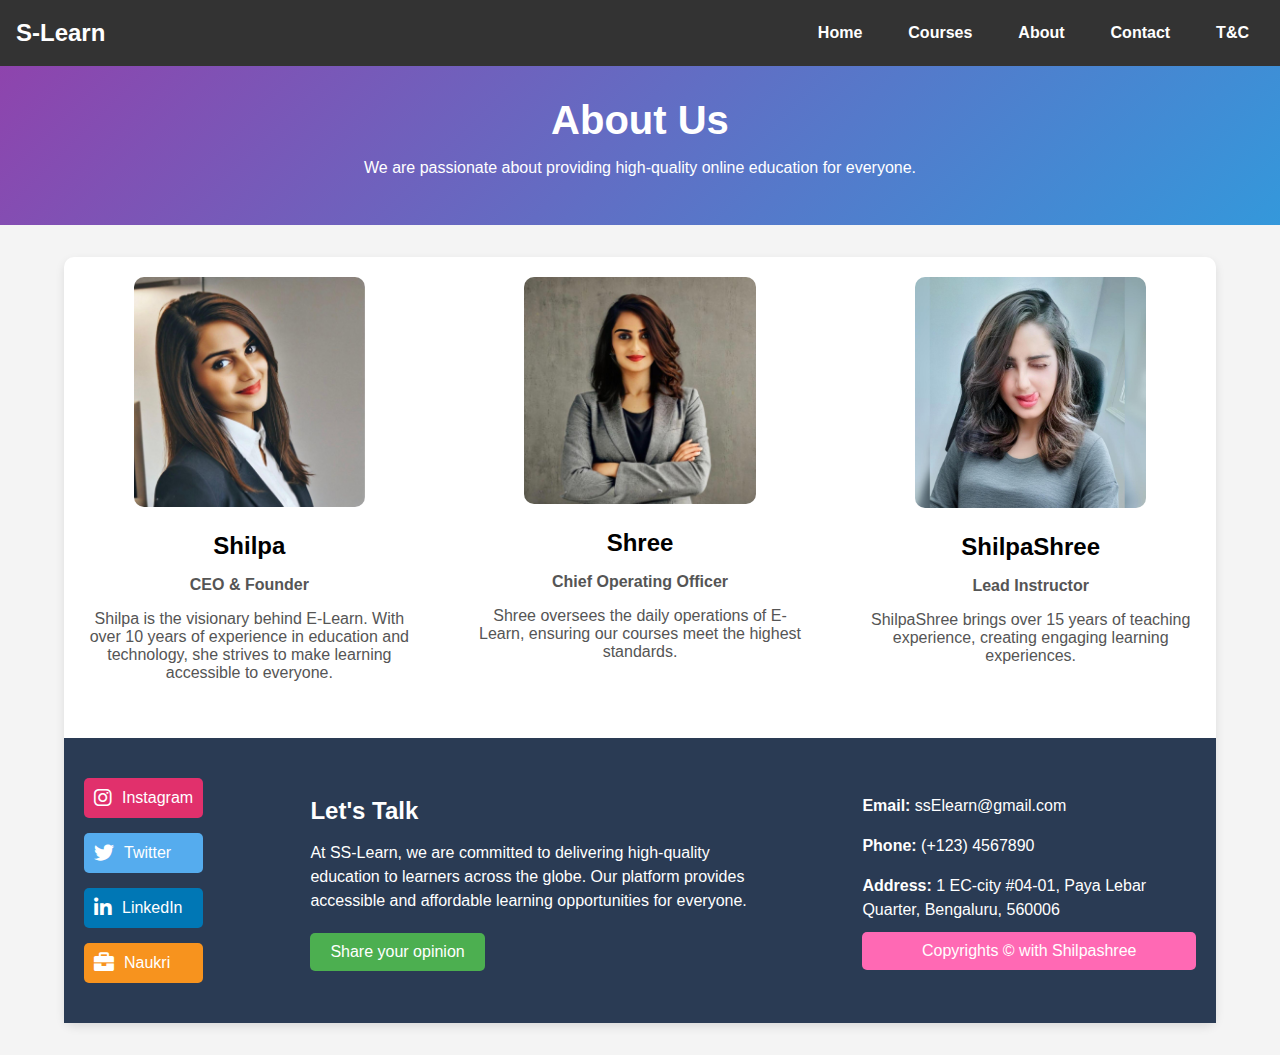
<file: about.html>
<!DOCTYPE html>
<html lang="en">
<head>
    <meta charset="UTF-8">
    <meta name="viewport" content="width=device-width, initial-scale=1.0">
    <link rel="stylesheet" href="https://cdnjs.cloudflare.com/ajax/libs/font-awesome/6.0.0-beta3/css/all.min.css">
    <link rel="stylesheet" type="text/css" href="css/about.css">
    <link rel="icon" type="text/css" href="images/s.webp">
    <title>About Us SS-Learn</title>
</head>
<body>
    <nav>
        <div class="logo">S-Learn</div>
        <ul>
            <li><a href="home.html">Home</a></li>
            <li><a href="courses.html">Courses</a></li>
            <li><a href="about.html">About</a></li>
            <li><a href="contact.html">Contact</a></li>
            <li><a href="terms_cond.html">T&C</a></li>

        </ul>
    </nav>

    <div class="banner">
        <h1>About Us</h1>
        <p>We are passionate about providing high-quality online education for everyone.</p>
    </div>

    <div class="container">
        <div class="left-section">
            <img src="images/b3.jpg" alt="Team Member 1">
            <div class="content">
                <h3>Shilpa</h3>
                <p><strong>CEO & Founder</strong></p>
                <p>Shilpa is the visionary behind E-Learn. With over 10 years of experience in education and technology, she strives to make learning accessible to everyone.</p>
            </div>
        </div>
        <div class="left-section">
            <img src="images/b2.jpg" alt="Team Member 2">
            <div class="content">
                <h3>Shree</h3>
                <p><strong>Chief Operating Officer</strong></p>
                <p>Shree oversees the daily operations of E-Learn, ensuring our courses meet the highest standards.</p>
            </div>
        </div>
        <div class="left-section">
            <img src="images/b1.jpg" alt="Team Member 3">
            <div class="content">
                <h3>ShilpaShree</h3>
                <p><strong>Lead Instructor</strong></p>
                <p>ShilpaShree brings over 15 years of teaching experience, creating engaging learning experiences.</p>
            </div>
        </div>
   <footer>
        <div class="footer-container">
            <div class="social-icons">
                <!-- Instagram -->
                <a href="https://www.instagram.com" class="social-icon instagram" target="_blank">
                    <i class="fab fa-instagram"></i>
                    <span class="social-name">Instagram</span>
                </a>
                <!-- Twitter -->
                <a href="https://www.twitter.com" class="social-icon twitter" target="_blank">
                    <i class="fab fa-twitter"></i>
                    <span class="social-name">Twitter</span>
                </a>
                <!-- LinkedIn -->
                <a href="https://www.linkedin.com" class="social-icon linkedin" target="_blank">
                    <i class="fab fa-linkedin-in"></i>
                    <span class="social-name">LinkedIn</span>
                </a>
                <!-- Naukri -->
                <a href="https://www.naukri.com" class="social-icon naukri" target="_blank">
                    <i class="fas fa-briefcase"></i>
                    <span class="social-name">Naukri</span>
                </a>
            </div>

            <div class="footer-content">
                <h2>Let's Talk</h2>
                <p>At SS-Learn, we are committed to delivering high-quality education to learners across the globe. Our platform provides accessible and affordable learning opportunities for everyone.</p>
                <button class="footer-btn">Share your opinion</button>
            </div>

            <div class="contact-infom">
                <p><strong>Email:</strong> ssElearn@gmail.com</p>
                <p><strong>Phone:</strong> (+123) 4567890</p>
                <p><strong>Address:</strong> 1 EC-city #04-01, Paya Lebar Quarter, Bengaluru, 560006</p>
                <div class = "footer-btn" style="background-color:hotpink;">Copyrights &copy; with Shilpashree</div>
            </div>
        </div>
    </footer>
</body>
</html>
</file>
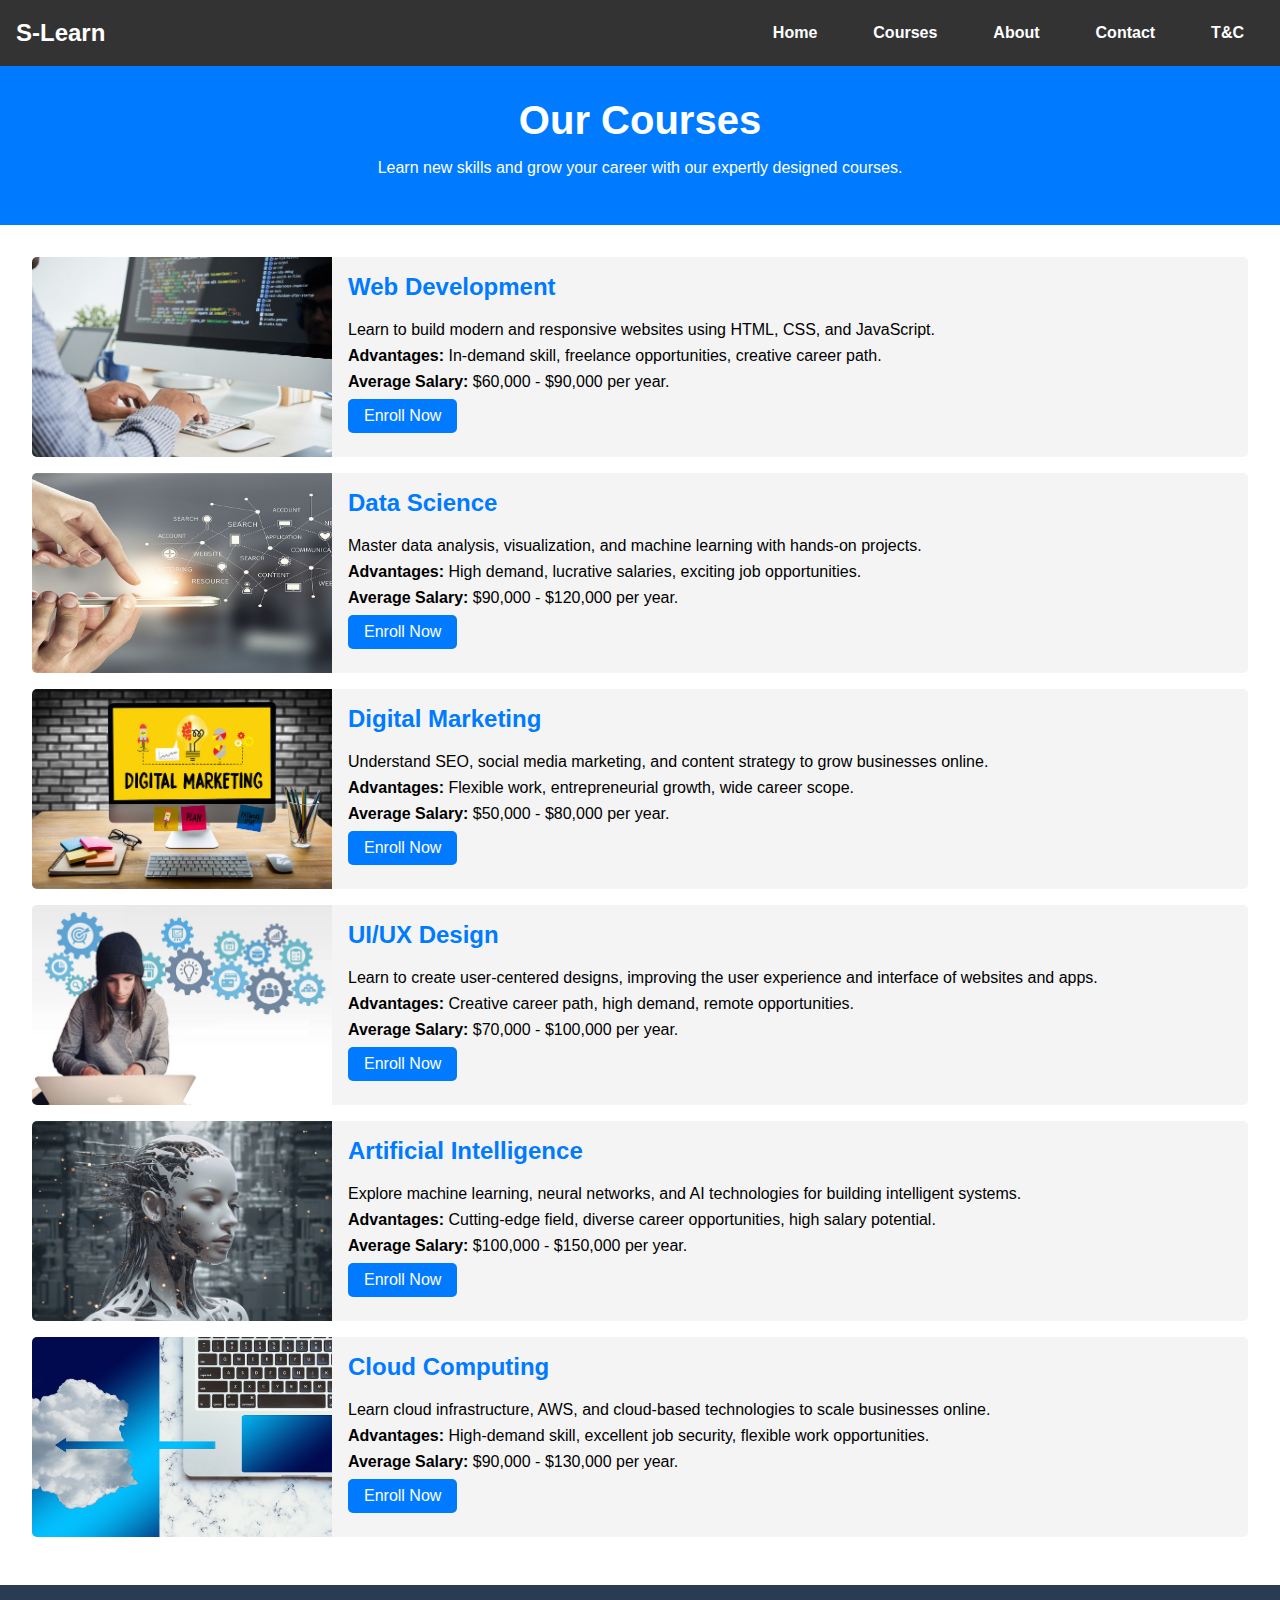
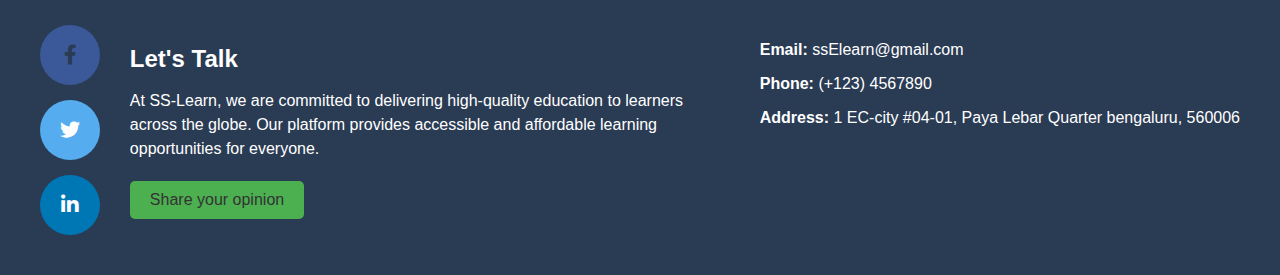
<file: courses.html>
<!DOCTYPE html>
<html lang="en">
<head>
    <meta charset="UTF-8">
    <meta name="viewport" content="width=device-width, initial-scale=1.0">
    <link rel="stylesheet" href="https://cdnjs.cloudflare.com/ajax/libs/font-awesome/6.0.0-beta3/css/all.min.css">
    <title>Courses - E-Learning Platform</title>
    <link rel="stylesheet" type="text/css" href="css/courses.css">
    <link rel="icon" type="text/css" href="images/s.webp">
</head>
<body>
    <nav>
        <div class="logo">S-Learn</div>
        <ul>
            <li><a href="home.html">Home</a></li>
            <li><a href="courses.html">Courses</a></li>
            <li><a href="about.html">About</a></li>
            <li><a href="contact.html">Contact</a></li>
            <li><a href="terms_cond.html">T&C</a></li>
        </ul>
    </nav>

    <div class="banner">
        <h1>Our Courses</h1>
        <p>Learn new skills and grow your career with our expertly designed courses.</p>
    </div>

    <div class="course-section">
        <div class="course">
            <img src="images/web_dev.jpg" alt="Course 1">
            <div class="course-content">
                <h2>Web Development</h2>
                <p>Learn to build modern and responsive websites using HTML, CSS, and JavaScript.</p>
                <p><strong>Advantages:</strong> In-demand skill, freelance opportunities, creative career path.</p>
                <p><strong>Average Salary:</strong> $60,000 - $90,000 per year.</p>
                <a href="https://www.phonepe.com/paylink" class="enroll-button">Enroll Now</a>
            </div>
        </div>

        <div class="course">
            <img src="images/ds.jpg" alt="Course 2">
            <div class="course-content">
                <h2>Data Science</h2>
                <p>Master data analysis, visualization, and machine learning with hands-on projects.</p>
                <p><strong>Advantages:</strong> High demand, lucrative salaries, exciting job opportunities.</p>
                <p><strong>Average Salary:</strong> $90,000 - $120,000 per year.</p>
                <a href="https://www.phonepe.com/paylink" class="enroll-button">Enroll Now</a>
            </div>
        </div>

        <div class="course">
            <img src="images/digimark.jpg" alt="Course 3">
            <div class="course-content">
                <h2>Digital Marketing</h2>
                <p>Understand SEO, social media marketing, and content strategy to grow businesses online.</p>
                <p><strong>Advantages:</strong> Flexible work, entrepreneurial growth, wide career scope.</p>
                <p><strong>Average Salary:</strong> $50,000 - $80,000 per year.</p>
                <a href="https://www.phonepe.com/paylink" class="enroll-button">Enroll Now</a>
            </div>
        </div>

        <!-- Additional Courses -->
        <div class="course">
            <img src="images/uiux.jpg" alt="Course 4">
            <div class="course-content">
                <h2>UI/UX Design</h2>
                <p>Learn to create user-centered designs, improving the user experience and interface of websites and apps.</p>
                <p><strong>Advantages:</strong> Creative career path, high demand, remote opportunities.</p>
                <p><strong>Average Salary:</strong> $70,000 - $100,000 per year.</p>
                <a href="https://www.phonepe.com/paylink" class="enroll-button">Enroll Now</a>
            </div>
        </div>

        <div class="course">
            <img src="images/ai.webp" alt="Course 5">
            <div class="course-content">
                <h2>Artificial Intelligence</h2>
                <p>Explore machine learning, neural networks, and AI technologies for building intelligent systems.</p>
                <p><strong>Advantages:</strong> Cutting-edge field, diverse career opportunities, high salary potential.</p>
                <p><strong>Average Salary:</strong> $100,000 - $150,000 per year.</p>
                <a href="https://www.phonepe.com/paylink" class="enroll-button">Enroll Now</a>
            </div>
        </div>

        <div class="course">
            <img src="images/cloud.jpg" alt="Course 6">
            <div class="course-content">
                <h2>Cloud Computing</h2>
                <p>Learn cloud infrastructure, AWS, and cloud-based technologies to scale businesses online.</p>
                <p><strong>Advantages:</strong> High-demand skill, excellent job security, flexible work opportunities.</p>
                <p><strong>Average Salary:</strong> $90,000 - $130,000 per year.</p>
                <a href="https://www.phonepe.com/paylink" class="enroll-button">Enroll Now</a>
            </div>
        </div>
    </div>

        <footer>
        <div class="footer-container">
            <div class="social-icons">
              <a href="#" class="social-icon fb">
                <i class="fab fa-facebook-f"></i>
              </a>

              <a href="#" class="social-icon twitter">
                <i class="fab fa-twitter"></i>
              </a>

              <a href="#" class="social-icon linkedin">
                <i class="fab fa-linkedin-in"></i>
              </a>
            </div>

            <div class="footer-content">
                <h2>Let's Talk</h2>
                <p>At SS-Learn, we are committed to delivering high-quality education to learners across the globe. Our platform provides accessible and affordable learning opportunities for everyone.</p>
                <button class="footer-btn">Share your opinion</button>
            </div>
            <div class="contact-info">
                <p><strong>Email:</strong> ssElearn@gmail.com</p>
                <p><strong>Phone:</strong> (+123) 4567890</p>
                <p><strong>Address:</strong> 1 EC-city  #04-01, Paya Lebar Quarter bengaluru, 560006</p>
            </div>
        </div>
    </footer>
</body>
</html>
</file>
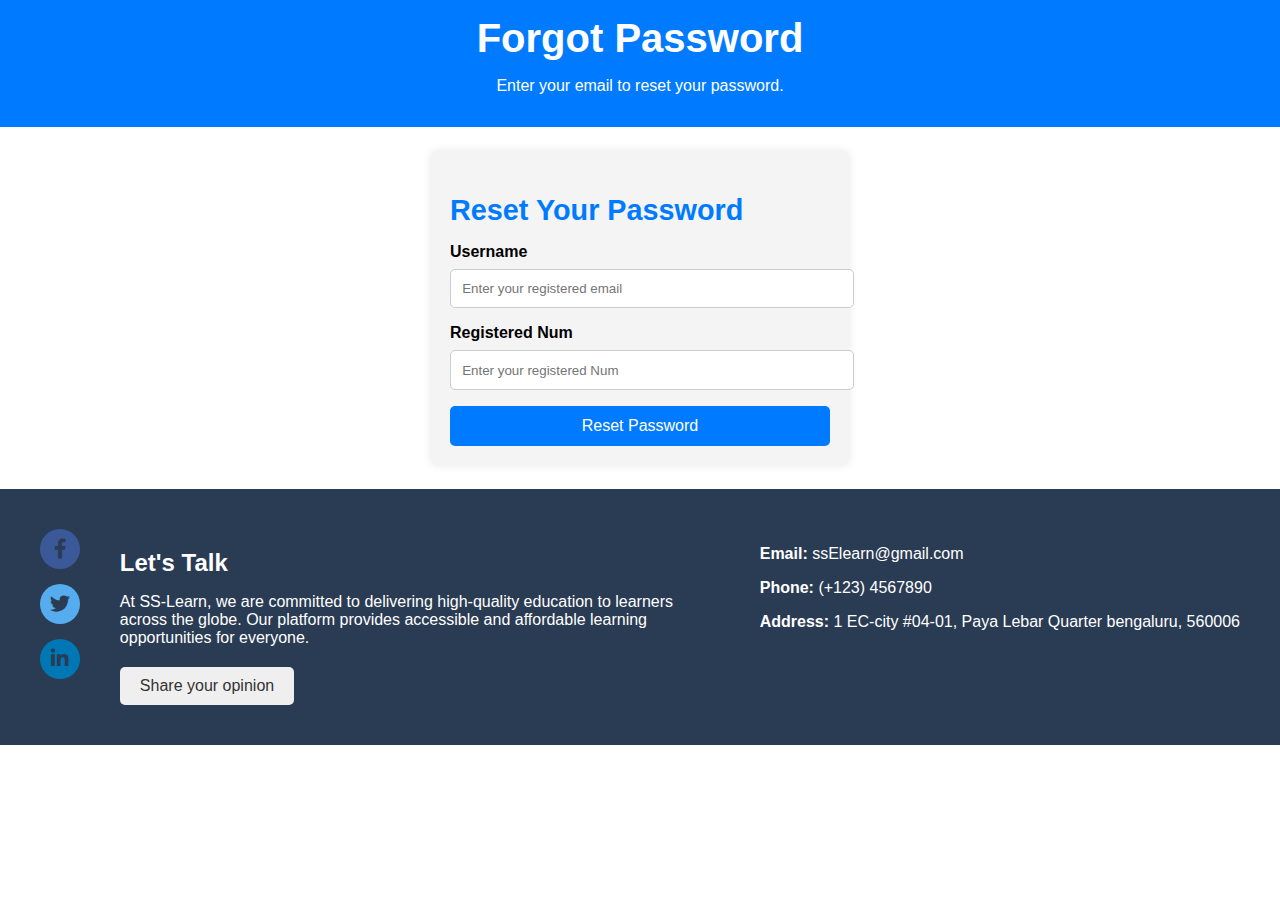
<file: forgot.html>
<!DOCTYPE html>
<html lang="en">
<head>
    <meta charset="UTF-8">
    <meta name="viewport" content="width=device-width, initial-scale=1.0">
    <title>Forgot Password SS-Learn</title>
    <link rel="stylesheet" href="https://cdnjs.cloudflare.com/ajax/libs/font-awesome/6.0.0-beta3/css/all.min.css">
    <link rel="icon" type="text/css" href="images/s.webp">
    <style>
        body {
            font-family: Arial, sans-serif;
            margin: 0;
            padding: 0;
        }

        .banner {
            background-color: #007bff;
            color: white;
            text-align: center;
            padding: 1rem 1rem;
        }

        .banner h1 {
            margin: 0;
            font-size: 2.5rem;
        }

        .forgot-password-section {
            display: flex;
            justify-content: center;
            align-items: center;
            padding: 1.5rem;
            height: auto;
        }

        .forgot-password-form {
            background-color: #f4f4f4;
            padding: 1.2rem;
            border-radius: 5px;
            width: 100%;
            max-width: 380px;
            box-shadow: 0 0 10px rgba(0, 0, 0, 0.1);
        }

        .forgot-password-form h2 {
            color: #007bff;
            margin-bottom: 1rem;
            font-size: 1.8rem;
        }

        .forgot-password-form label {
            display: block;
            margin-bottom: 0.5rem;
            font-weight: bold;
        }

        .forgot-password-form input {
            width: 100%;
            padding: 0.7rem;
            margin-bottom: 1rem;
            border: 1px solid #ccc;
            border-radius: 5px;
        }

        .forgot-password-form button {
            width: 100%;
            background-color: #007bff;
            color: white;
            padding: 0.7rem;
            border: none;
            border-radius: 5px;
            cursor: pointer;
            font-size: 1rem;
        }

        .forgot-password-form button:hover {
            background-color: #0056b3;
        }

        /* Footer Styling */
        footer {
            background-color: #2a3b54;
            color: #fff;
            padding: 40px 0;
        }

        .footer-container {
            max-width: 1200px;
            margin: 0 auto;
            display: flex;
            justify-content: space-between;
            align-items: flex-start;
        }

        .social-icons {
            display: flex;
            flex-direction: column;
            gap: 15px;
        }

        .social-icon {
            display: block;
            width: 40px;
            height: 40px;
            background-color: #fff;
            color: #2a3b54;
            text-align: center;
            line-height: 40px;
            font-size: 20px;
            border-radius: 50%;
            text-decoration: none;
        }

        .social-icon.fb {
            background-color: #3b5998;
        }

        .social-icon.twitter {
            background-color: #55acee;
        }

        .social-icon.linkedin {
            background-color: #0077b5;
        }

        .footer-content {
            max-width: 50%;
        }

        .footer-content h2 {
            font-size: 24px;
            margin-bottom: 10px;
        }

        .footer-content p {
            font-size: 16px;
            margin-bottom: 20px;
        }

        .footer-btn {
            ackground-color: #4CAF50;
            color: #333;
            padding: 10px 20px;
            border: none;
            cursor: pointer;
            font-size: 16px;
            border-radius: 5px;
        }

        .footer-btn:hover {
            background-color: #453049;
        }

        .contact-info p {
            font-size: 16px;
            margin-bottom: 10px;
        }
        /* Media Queries for Mobile Devices */
        @media (max-width: 768px) {
            .banner h1 {
                font-size: 2rem;
            }

            .forgot-password-form h2 {
                font-size: 1.6rem;
            }

            .footer-container {
                flex-direction: column; /* Stack footer sections vertically */
                align-items: center;
            }

            .footer-content {
                max-width: 100%;
                text-align: center;
            }

            .contact-info {
                text-align: center;
            }

            .social-icons {
                align-items: center;
            }

            .social-icon {
                width: 35px;
                height: 35px;
                font-size: 18px;
            }
        }

        /* Smaller Screens */
        @media (max-width: 480px) {
            .banner h1 {
                font-size: 1.8rem;
            }

            .forgot-password-form input {
                padding: 0.6rem;
            }

            .forgot-password-form button {
                padding: 0.6rem;
            }

            .footer-container {
                padding: 20px;
            }

            .footer-content h2 {
                font-size: 20px;
            }

            .footer-content p {
                font-size: 14px;
            }

            .social-icon {
                width: 30px;
                height: 30px;
                font-size: 16px;
            }
        }


    </style>
</head>
<body>

    <div class="banner">
        <h1>Forgot Password</h1>
        <p>Enter your email to reset your password.</p>
    </div>

    <div class="forgot-password-section">
        <div class="forgot-password-form">
            <h2>Reset Your Password</h2>
            <form action="#" method="post">
                <label for="email">Username</label>
                <input type="text" id="username" name="username" placeholder="Enter your registered email" required>
                <label for="num">Registered Num</label>
                <input type="text" id="num" name="num" placeholder="Enter your registered Num" required>

                <button type="submit">Reset Password</button>
            </form>
        </div>
    </div>
    <footer>
        <div class="footer-container">
            <div class="social-icons">
              <a href="#" class="social-icon fb">
                <i class="fab fa-facebook-f"></i>
              </a>

              <a href="#" class="social-icon twitter">
                <i class="fab fa-twitter"></i>
              </a>

              <a href="#" class="social-icon linkedin">
                <i class="fab fa-linkedin-in"></i>
              </a>
            </div>

            <div class="footer-content">
                <h2>Let's Talk</h2>
                <p>At SS-Learn, we are committed to delivering high-quality education to learners across the globe. Our platform provides accessible and affordable learning opportunities for everyone.</p>
                <button class="footer-btn">Share your opinion</button>
            </div>
            <div class="contact-info">
                <p><strong>Email:</strong> ssElearn@gmail.com</p>
                <p><strong>Phone:</strong> (+123) 4567890</p>
                <p><strong>Address:</strong> 1 EC-city  #04-01, Paya Lebar Quarter bengaluru, 560006</p>
            </div>
        </div>
    </footer>
</body>
</html>
</file>
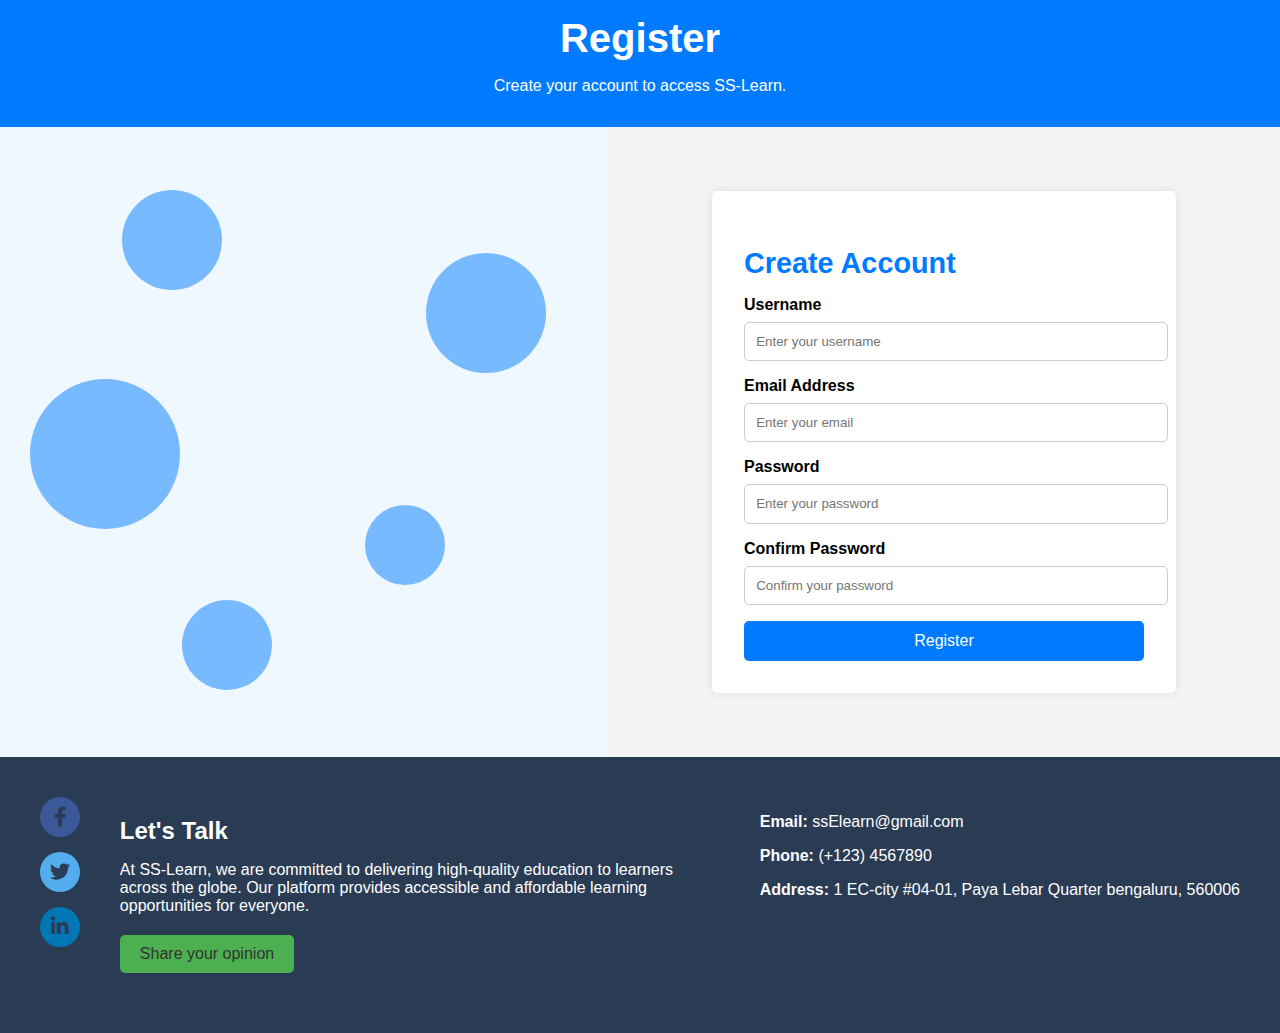
<file: register.html>
<!DOCTYPE html>
<html lang="en">
<head>
    <meta charset="UTF-8">
    <meta name="viewport" content="width=device-width, initial-scale=1.0">
    <title>Register SS-Learn</title>
    <link rel="stylesheet" href="https://cdnjs.cloudflare.com/ajax/libs/font-awesome/6.0.0-beta3/css/all.min.css">
    <link rel="stylesheet" type="text/css" href="css/reg.css">
    <link rel="icon" type="text/css" href="images/s.webp">
</head>
<body>

    <div class="banner">
        <h1>Register</h1>
        <p>Create your account to access SS-Learn.</p>
    </div>

    <div class="register-section">
        <div class="animation-section">
            <div class="circle"></div>
            <div class="circle"></div>
            <div class="circle"></div>
            <div class="circle"></div>
            <div class="circle"></div>
        </div>

        <div id="error-message" style="color: red; font-weight: bold; text-align: center; font-size: 20px; display: none;"></div>

        <div class="register-form">
            <form id="register-form">
                <h2>Create Account</h2>
                <label for="username">Username</label>
                <input type="text" id="username" name="username" placeholder="Enter your username" required>

                <label for="email">Email Address</label>
                <input type="email" id="email" name="email" placeholder="Enter your email" required>

                <label for="password">Password</label>
                <input type="password" id="password" name="password" placeholder="Enter your password" required>

                <label for="confirm-password">Confirm Password</label>
                <input type="password" id="confirm-password" name="confirm-password" placeholder="Confirm your password" required>

                <button type="submit">Register</button>
            </form>
        </div>
    </div>

    <footer>
        <div class="footer-container">
            <div class="social-icons">
                <a href="#" class="social-icon fb">
                    <i class="fab fa-facebook-f"></i>
                </a>
                <a href="#" class="social-icon twitter">
                    <i class="fab fa-twitter"></i>
                </a>
                <a href="#" class="social-icon linkedin">
                    <i class="fab fa-linkedin-in"></i>
                </a>
            </div>

            <div class="footer-content">
                <h2>Let's Talk</h2>
                <p>At SS-Learn, we are committed to delivering high-quality education to learners across the globe. Our platform provides accessible and affordable learning opportunities for everyone.</p>
                <button class="footer-btn">Share your opinion</button>
            </div>
            <div class="contact-info">
                <p><strong>Email:</strong> ssElearn@gmail.com</p>
                <p><strong>Phone:</strong> (+123) 4567890</p>
                <p><strong>Address:</strong> 1 EC-city  #04-01, Paya Lebar Quarter bengaluru, 560006</p>
            </div>
        </div>
    </footer>

    <script type="text/javascript">
        document.getElementById("register-form").addEventListener("submit", function(event) {
            const username = document.getElementById("username").value;
            const password = document.getElementById("password").value;
            const confirmPassword = document.getElementById("confirm-password").value;
            const errorDiv = document.getElementById("error-message");

            const passwordRegex = /^(?=.*\d)(?=.*[!@#$%^&*(),.?":{}|<>]).{5,}$/;

            // Validate password
            if (!passwordRegex.test(password)) {
                errorDiv.textContent = `${username}, Password is invalid. It must contain at least one number, one special character, and be at least 5 characters long.`;
                errorDiv.style.display = "block";
                event.preventDefault();
                return;
            }

            if (password !== confirmPassword) {
                errorDiv.textContent = "Passwords do not match. Please try again.";
                errorDiv.style.display = "block";
                event.preventDefault();
                return;
            }
            errorDiv.style.display = "none";
        });

        document.addEventListener("DOMContentLoaded", function() {
            const errorDiv = document.getElementById("error-message");
            const inputs = document.querySelectorAll("input");

            inputs.forEach(input => {
                input.addEventListener("input", function() {
                    if (errorDiv) {
                        errorDiv.style.display = "none"; // Hide the error message when typing begins
                    }
                });
            });
        });
        // Email masking function
        function maskEmail(email) {
            const [localPart, domainPart] = email.split('@');
            if (!domainPart) return email;

            const maskedLocalPart = localPart.length > 2 ? localPart[0] + '*'.repeat(localPart.length - 2) + localPart.slice(-1) : localPart;
            const [domain, topLevelDomain] = domainPart.split('.');
            const maskedDomain = domain.length > 2 ? domain[0] + '*'.repeat(domain.length - 2) + domain.slice(-1) : domain;

            return `${maskedLocalPart}@${maskedDomain}.${topLevelDomain}`;
        }

        document.getElementById("email").addEventListener("input", function(event) {
            const email = event.target.value;
            const maskedEmail = maskEmail(email);
            event.target.value = maskedEmail;
        });
    </script>
</body>
</html>
</file>
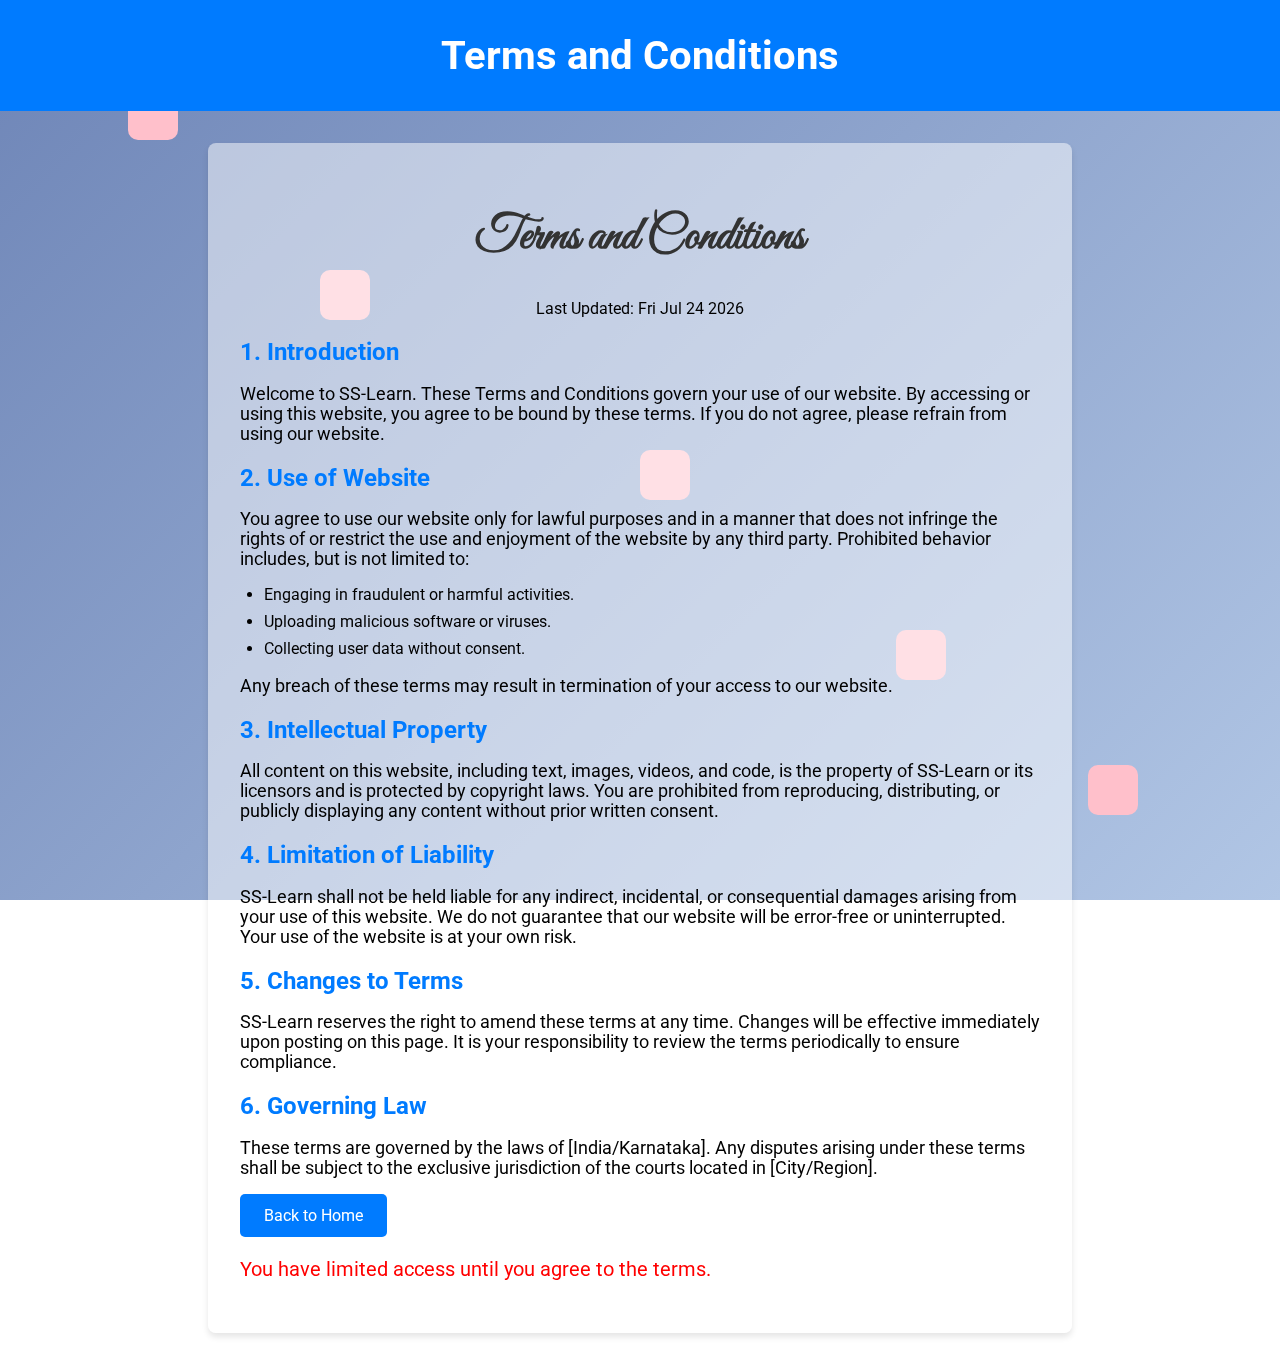
<file: terms_cond.html>
<!DOCTYPE html>
<html lang="en">
<head>
    <meta charset="UTF-8">
    <meta name="viewport" content="width=device-width, initial-scale=1.0">
    <link rel="icon" type="text/css" href="images/s.webp">
    <title>Terms and Conditions</title>
    <link rel="stylesheet" href="https://fonts.googleapis.com/css2?family=Great+Vibes&family=Roboto:wght@400;700&display=swap">
    <style>
        /* General Styling */
        body {
            font-family: 'Roboto', Arial, sans-serif;
            margin: 0;
            padding: 0;
        }

        nav {
            display: flex;
            justify-content: space-between;
            align-items: center;
            background-color: #333;
            color: white;
            padding: 0.5rem 1rem;
        }

        nav .logo {
            font-size: 1.5rem;
            font-weight: bold;
        }

        nav ul {
            list-style: none;
            display: flex;
            gap: 1rem;
        }

        nav ul li a {
            text-decoration: none;
            color: white;
            font-weight: bold;
            transition: color 0.3s;
            padding: 8px 12px;
        }

        nav ul li a:hover {
            color: #ff9800;
        }

        .banner {
            background-color: #007bff;
            color: white;
            text-align: center;
            padding: 2rem 1rem;
        }

        .banner h1 {
            margin: 0;
            font-size: 2.5rem;
        }

        .terms-container {
            max-width: 800px;
            margin: 2rem auto;
            background: rgba(255, 255, 255, 0.5);
            box-shadow: 0 4px 6px rgba(0, 0, 0, 0.1);
            border-radius: 8px;
            padding: 2rem;
        }

        .terms-header {
            text-align: center;
        }

        .terms-header h1 {
            font-family: 'Great Vibes', cursive;
            font-size: 3rem;
            color: #333;
        }

        .terms-section h2 {
            font-size: 1.5rem;
            color: #007bff;
            margin-bottom: 1rem;
        }

        .terms-section p {
            font-size: 1.1rem;
            margin-bottom: 1rem;
        }

        .terms-section ul {
            list-style: disc;
            padding-left: 1.5rem;
        }

        .terms-section ul li {
            font-size: 1rem;
            margin-bottom: 0.5rem;
        }

        .btn {
            display: inline-block;
            background-color: #007bff;
            color: white;
            padding: 0.75rem 1.5rem;
            border: none;
            border-radius: 5px;
            cursor: pointer;
            text-align: center;
            text-decoration: none;
        }

        .btn:hover {
            background-color: #0056b3;
        }

        .background-animation {
            position: fixed;
            top: 0;
            left: 0;
            width: 100%;
            height: 100%;
            z-index: -1;
            overflow: hidden;
            background: linear-gradient(135deg, #6e85b7, #b1c6e5);
        }

        .cube {
            position: absolute;
            width: 50px;
            height: 50px;
            background: rgba(255, 255, 255, 0.2);
            border-radius: 10px;
            background-color: pink;
            animation: float 2s infinite ease-in-out;
        }

        .cube:nth-child() {
            background-color: pink;
        }

        @keyframes float {
            0% {
                transform: translateY(0) rotate(0deg);
            }
            50% {
                transform: translateY(-150px) rotate(180deg);
            }
            100% {
                transform: translateY(0) rotate(360deg);
            }
        }

        .cube:nth-child(1) {
            top: 10%;
            left: 10%;
            animation-duration: 5s;
        }

        .cube:nth-child(2) {
            top: 30%;
            left: 25%;
            animation-duration: 7s;
        }

        .cube:nth-child(3) {
            top: 50%;
            left: 50%;
            animation-duration: 6s;
        }

        .cube:nth-child(4) {
            top: 70%;
            left: 70%;
            animation-duration: 8s;
        }

        .cube:nth-child(5) {
            top: 85%;
            left: 85%;
            animation-duration: 9s;
        }

        .emoji {
            display: none; /* Start with emoji hidden */
            font-size: 40px; /* Adjust the font-size to increase the emoji size */
            color: darkred;
        }


        @keyframes popUp {
            0% {
                opacity: 0;
                transform: scale(0);
            }
            100% {
                opacity: 1;
                transform: scale(1);
            }
        }
    </style>
</head>
<body>
    <div class="background-animation">
        <div class="cube"></div>
        <div class="cube"></div>
        <div class="cube"></div>
        <div class="cube"></div>
        <div class="cube"></div>
    </div>

    <!-- <nav>
        <div class="logo">E-learn</div>
    </nav>
 -->
    <div class="banner">
        <h1>Terms and Conditions</h1>
    </div>

    <div class="terms-container">
        <div class="terms-header">
            <h1>Terms and Conditions</h1>
            <p>Last Updated: <span id="date">DATE</span></p>
        </div>

        <div class="terms-section">
            <h2>1. Introduction</h2>
            <p onclick="showEmoji(this)">
                Welcome to SS-Learn. These Terms and Conditions govern your use of our website. By accessing or using this website, you agree to be bound by these terms. If you do not agree, please refrain from using our website. <span class="emoji">👋</span>
            </p>
        </div>

        <div class="terms-section">
            <h2>2. Use of Website</h2>
            <p onclick="showEmoji(this)">
                You agree to use our website only for lawful purposes and in a manner that does not infringe the rights of or restrict the use and enjoyment of the website by any third party. Prohibited behavior includes, but is not limited to:
            </p>
            <ul>
                <li>Engaging in fraudulent or harmful activities.</li>
                <li>Uploading malicious software or viruses.</li>
                <li>Collecting user data without consent.</li>
            </ul>
            <p>
                Any breach of these terms may result in termination of your access to our website. <span class="emoji">🔒</span>
            </p>
        </div>

        <div class="terms-section">
            <h2>3. Intellectual Property</h2>
            <p onclick="showEmoji(this)">
                All content on this website, including text, images, videos, and code, is the property of SS-Learn or its licensors and is protected by copyright laws. You are prohibited from reproducing, distributing, or publicly displaying any content without prior written consent. <span class="emoji">📄</span>
            </p>
        </div>

        <div class="terms-section">
            <h2>4. Limitation of Liability</h2>
            <p onclick="showEmoji(this)">
                SS-Learn shall not be held liable for any indirect, incidental, or consequential damages arising from your use of this website. We do not guarantee that our website will be error-free or uninterrupted. Your use of the website is at your own risk. <span class="emoji">⚠️</span>
            </p>
        </div>

        <div class="terms-section">
            <h2>5. Changes to Terms</h2>
            <p onclick="showEmoji(this)">
                SS-Learn reserves the right to amend these terms at any time. Changes will be effective immediately upon posting on this page. It is your responsibility to review the terms periodically to ensure compliance. <span class="emoji">✍️</span>
            </p>
        </div>

        <div class="terms-section">
            <h2>6. Governing Law</h2>
            <p onclick="showEmoji(this)">
                These terms are governed by the laws of [India/Karnataka]. Any disputes arising under these terms shall be subject to the exclusive jurisdiction of the courts located in [City/Region]. <span class="emoji">⚖️</span>
            </p>
        </div>

        <a href="home.html" class="btn">Back to Home</a>
        <p id="limitedAccess" style="display: none; color: red; font-size:20px;">You have limited access until you agree to the terms.</p>
    </div>
    <script>
        const terms = confirm('Do you agree with our terms and conditions?')
        function showEmoji(element) {
            const emoji = element.querySelector('.emoji');
            if (emoji) {
                emoji.style.display = "inline"; // Show the emoji
                emoji.style.animation = "none"; // Reset animation
                void emoji.offsetWidth; // Trigger reflow
                emoji.style.animation = "popUp 0.3s ease-in-out forwards"; // Apply animation
            }
        };

        const today = new Date();
        document.getElementById("date").textContent = today.toDateString();
        
        if (terms) {
            //document.getElementById('continueBtn').style.display = 'inline-block';
            document.getElementById('limitedAccess').style.display = 'none';
        } else {
            // Show limited access message
            document.getElementById('limitedAccess').style.display = 'block';
            // document.getElementById('continueBtn').style.display = 'none';
        }

    </script>
</body>
</html>
</file>
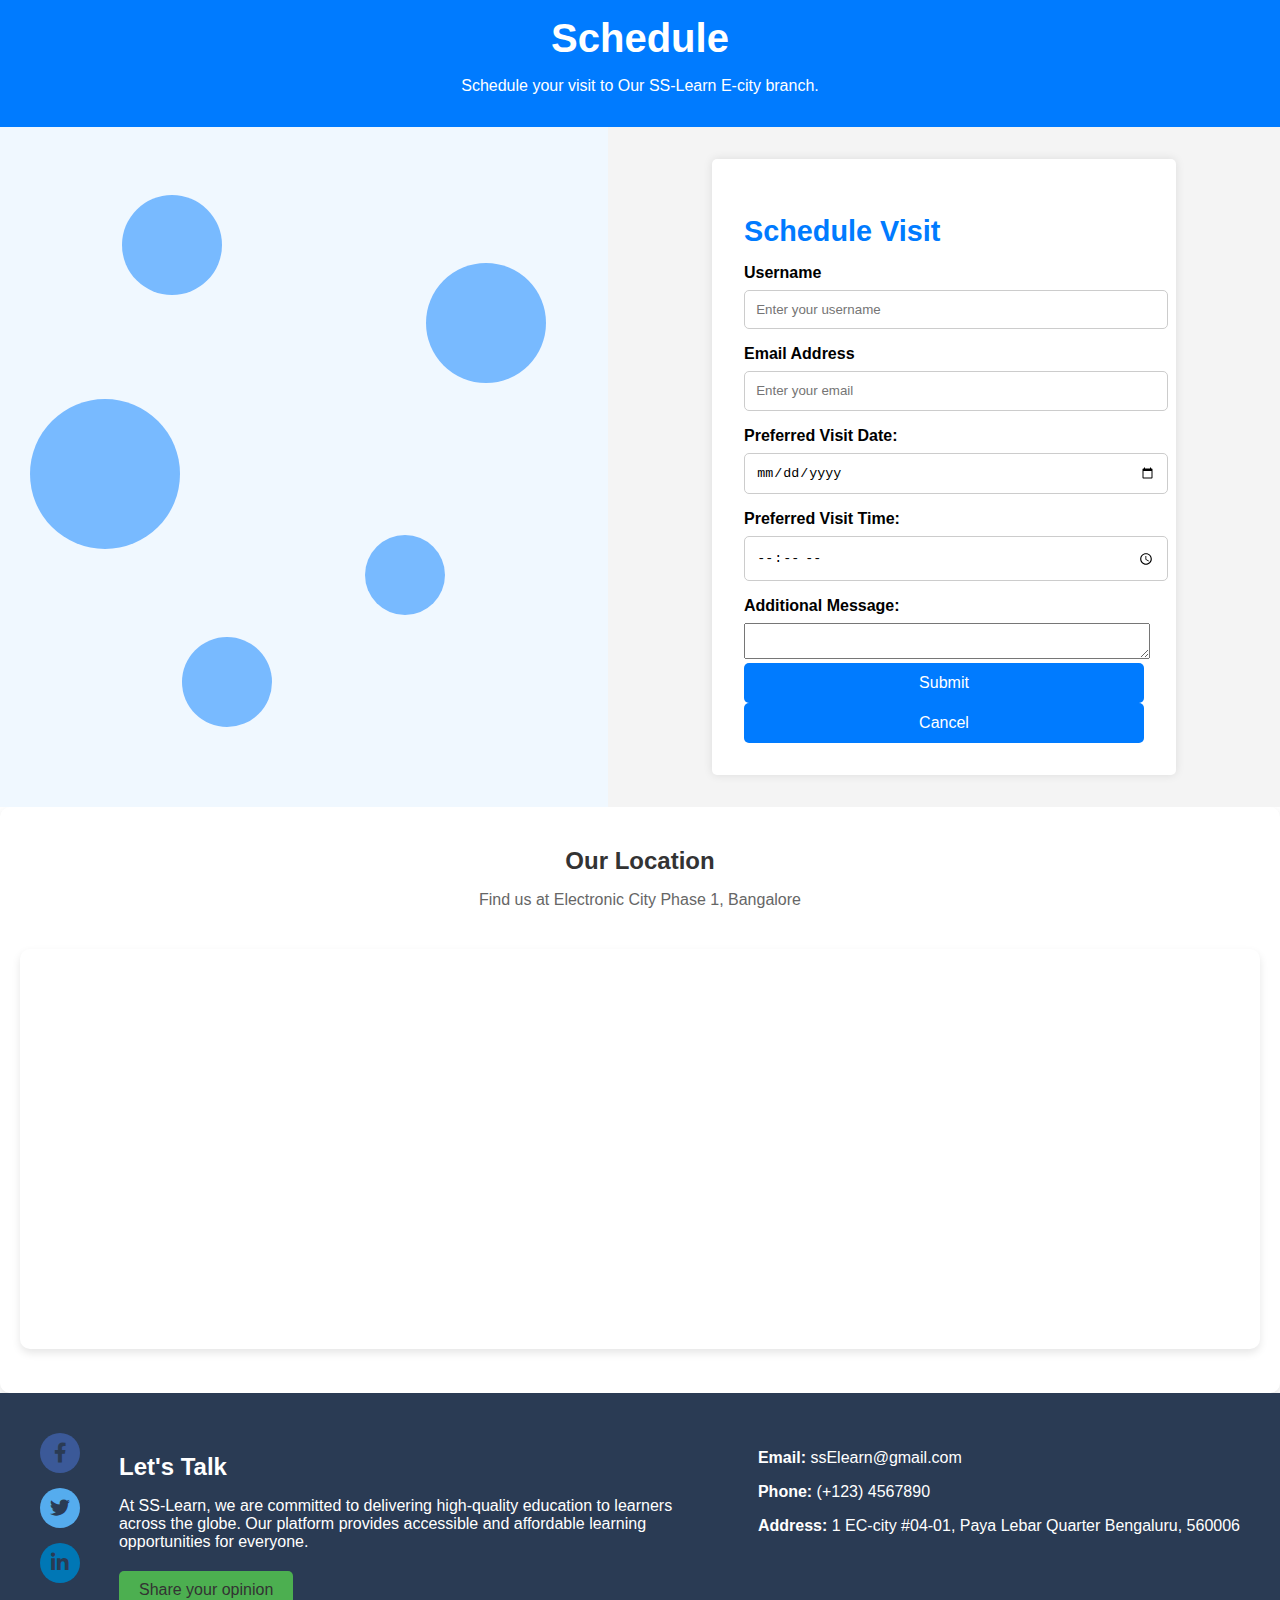
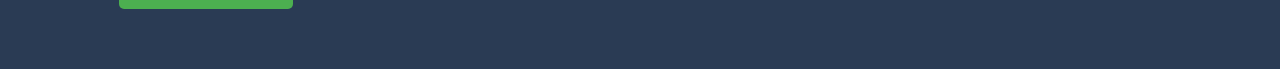
<file: visit.html>
<!DOCTYPE html>
<html lang="en">
<head>
    <meta charset="UTF-8">
    <meta name="viewport" content="width=device-width, initial-scale=1.0">
    <title>Schedule SS-Learn</title>
    <link rel="stylesheet" href="https://cdnjs.cloudflare.com/ajax/libs/font-awesome/6.0.0-beta3/css/all.min.css">
    <link rel="stylesheet" type="text/css" href="css/reg.css">
    <link rel="icon" type="text/css" href="images/s.webp">
</head>
<style>
    /* Internal CSS for the Google Map */
    .map-container {
        width: 100%;
        height: 400px;
        margin: 20px 0;
        border: none;
        border-radius: 10px;
        box-shadow: 0 4px 8px rgba(0, 0, 0, 0.1);
    }

    .map-section {
        padding: 20px;
        background-color: #fff;
        border-radius: 10px;
        box-shadow: 0 4px 8px rgba(0, 0, 0, 0.1);
        text-align: center;
    }

    .map-section h2 {
        font-size: 24px;
        color: #333;
        margin-bottom: 10px;
    }

    .map-section p {
        font-size: 16px;
        color: #666;
        margin-bottom: 20px;
    }
</style>
<body>

    <div class="banner">
        <h1>Schedule</h1>
        <p>Schedule your visit to Our SS-Learn E-city branch.</p>
    </div>

    <div class="register-section">
        <div class="animation-section">
            <div class="circle"></div>
            <div class="circle"></div>
            <div class="circle"></div>
            <div class="circle"></div>
            <div class="circle"></div>
        </div>

        <div id="error-message" style="color: red; font-weight: bold; text-align: center; font-size: 20px; display: none;"></div>

        <div class="register-form">
            <form id="register-form">
                <h2>Schedule Visit</h2>
                <label for="username">Username</label>
                <input type="text" id="username" name="username" placeholder="Enter your username" required>

                <label for="email">Email Address</label>
                <input type="text" id="email" name="email" placeholder="Enter your email" required>
                
                <label for="date">Preferred Visit Date:</label>
                <input type="date" id="date" name="date" required>
                
                <label for="time">Preferred Visit Time:</label>
                <input type="time" id="time" name="time" required>
                
                <label for="message">Additional Message:</label>
                <textarea id="message" name="message" style="width:100%;" width="auto"></textarea>

                <button type="submit">Submit</button>
                <button type="button" onclick="window.location.href='home.html'">Cancel</button>
            </form>
        </div>
    </div>
    <section class="map-section">
        <h2>Our Location</h2>
        <p>Find us at Electronic City Phase 1, Bangalore</p>
        <iframe 
            class="map-container"
            src="https://www.google.com/maps/embed?pb=!1m18!1m12!1m3!1d3888.619548751278!2d77.64982331430457!3d12.844171990941061!2m3!1f0!2f0!3f0!3m2!1i1024!2i768!4f13.1!3m3!1m2!1s0x3bae6c63fdbd4ffb%3A0x26fcb1b41bd2be59!2sElectronic%20City%2C%20Bengaluru%2C%20Karnataka%20560099%2C%20India!5e0!3m2!1sen!2sus!4v1609421049401!5m2!1sen!2sus"
            width="100%" 
            height="300" 
            frameborder="0" 
            style="border:0; outline:none;" 
            allowfullscreen="" 
            aria-hidden="false" 
            tabindex="0">
        </iframe>
    </section>
    <footer>
        <div class="footer-container">
            <div class="social-icons">
                <a href="#" class="social-icon fb">
                    <i class="fab fa-facebook-f"></i>
                </a>
                <a href="#" class="social-icon twitter">
                    <i class="fab fa-twitter"></i>
                </a>
                <a href="#" class="social-icon linkedin">
                    <i class="fab fa-linkedin-in"></i>
                </a>
            </div>

            <div class="footer-content">
                <h2>Let's Talk</h2>
                <p>At SS-Learn, we are committed to delivering high-quality education to learners across the globe. Our platform provides accessible and affordable learning opportunities for everyone.</p>
                <button class="footer-btn">Share your opinion</button>
            </div>
            <div class="contact-info">
                <p><strong>Email:</strong> ssElearn@gmail.com</p>
                <p><strong>Phone:</strong> (+123) 4567890</p>
                <p><strong>Address:</strong> 1 EC-city  #04-01, Paya Lebar Quarter Bengaluru, 560006</p>
            </div>
        </div>
    </footer>

    <script type="text/javascript">
        // Email masking function
        function maskEmail(email) {
            const [localPart, domainPart] = email.split('@');
            if (!domainPart) return email;

            const maskedLocalPart = localPart.length > 2 ? localPart[0] + '*'.repeat(localPart.length - 2) + localPart.slice(-1) : localPart;
            const [domain, topLevelDomain] = domainPart.split('.');
            const maskedDomain = domain.length > 2 ? domain[0] + '*'.repeat(domain.length - 2) + domain.slice(-1) : domain;

            return `${maskedLocalPart}@${maskedDomain}.${topLevelDomain}`;
        }

        document.getElementById("email").addEventListener("input", function(event) {
            const email = event.target.value;
            const maskedEmail = maskEmail(email);
            document.getElementById("masked-email").style.display = 'block';
            document.getElementById("masked-email").textContent = `Masked Email: ${maskedEmail}`;
        });
    </script>
</body>
</html>
</file>
<file: css/about.css>
body {
    font-family: Arial, sans-serif;
    margin: 0;
    padding: 0;
    background-color: #f4f4f4;
}

nav {
    display: flex;
    justify-content: space-between;
    align-items: center;
    background-color: #333;
    color: white;
    padding: 0.5rem 1rem;
}

nav .logo {
    font-size: 1.5rem;
    font-weight: bold;
}

nav ul {
    list-style: none;
    display: flex;
    gap: 1rem;
}

nav ul li a {
    text-decoration: none;
    color: white;
    font-weight: bold;
    transition: color 0.3s;
    padding: 10px 15px;
}

nav ul li a:hover {
    color: #ff9800;
}

.banner {
    background: linear-gradient(135deg, #8e44ad, #3498db);
    color: white;
    text-align: center;
    padding: 2rem 1rem;
}

.banner h1 {
    margin: 0;
    font-size: 2.5rem;
}

.container {
    display: flex;
    flex-wrap: wrap;
    width: 90%;
    margin: 2rem auto;
    gap: 20px;
    background: #fff;
    border-radius: 10px;
    box-shadow: 0 4px 10px rgba(0, 0, 0, 0.1);
}

.left-section {
    flex: 1 1 300px;
    padding: 20px;
    display: flex;
    flex-direction: column;
    align-items: center;
    text-align: center;
}

.left-section img {
    max-width: 70%;
    height: auto;
    border-radius: 10px;
    margin-bottom: 15px;
}

.content h3 {
    font-size: 1.5rem;
    margin: 10px 0;
}

.content p {
    font-size: 1rem;
    color: #555;
}

.right-section {
    flex: 1 1 300px;
    display: flex;
    justify-content: center;
    align-items: center;
    background: linear-gradient(135deg, #8e44ad, #3498db);
    border-radius: 10px;
    padding: 20px;
}

footer {
    background-color: #2a3b54;
    color: #fff;
    padding: 40px 20px;
}

.footer-container {
    max-width: 1200px;
    margin: 0 auto;
    display: flex;
    justify-content: space-between;
    align-items: flex-start;
    flex-wrap: wrap;
    gap: 20px;
}

.social-icons {
    display: flex;
    flex-direction: column;
    gap: 15px;
}

.social-icon {
    display: flex;
    align-items: center;
    gap: 10px;
    width: auto;
    background-color: #fff;
    color: #2a3b54;
    text-align: left;
    font-size: 16px;
    padding: 10px;
    border-radius: 5px;
    text-decoration: none;
    transition: background-color 0.3s, color 0.3s;
}

.social-icon i {
    font-size: 20px;
    display: inline-block;
}

.social-name {
    font-size: 16px;
}

.social-icon:hover {
    color: white;
    background-color: #007bff;
}

.social-icon.instagram {
    background-color: #e1306c;
    color: white;
}

.social-icon.twitter {
    background-color: #55acee;
    color: white;
}

.social-icon.linkedin {
    background-color: #0077b5;
    color: white;
}

.social-icon.naukri {
    background-color: #f7931e;
    color: white;
}

.footer-content {
    flex: 1 1 40%;
    max-width: 40%;
}

.footer-content h2 {
    font-size: 24px;
    margin-bottom: 15px;
}

.footer-content p {
    font-size: 16px;
    margin-bottom: 20px;
    line-height: 1.5;
}

.footer-btn {
    background-color: #4CAF50;
    color: #fff;
    padding: 10px 20px;
    border: none;
    cursor: pointer;
    font-size: 16px;
    border-radius: 5px;
    text-align: center;
}

.footer-btn:hover {
    background-color: #45a049;
}

.contact-infom {
    flex: 1 1 30%;
    max-width: 30%;
}

.contact-infom p {
    font-size: 16px;
    margin-bottom: 10px;
    line-height: 1.5;
}
/* Mobile screen */
@media (max-width: 600px) {
    nav {
        display: flex;
        flex-direction: column; /* Stack navbar items vertically */
        align-items: center; /* Center the items */
        padding: 0.5rem; /* Adjust padding */
    }

    nav .logo {
        font-size: 1.5rem; /* Adjust logo size */
        margin-bottom: 10px; /* Space below the logo */
    }

    nav ul {
        display: flex;
        flex-direction: column; /* Stack links vertically */
        gap: 1rem; /* Space between the links */
        padding: 0;
        align-items: center; /* Center the links */
        width: 100%; /* Make the links fill the container */
    }

    nav ul li {
        margin: 0; /* Remove margin between links */
        width: 100%; /* Links take full width */
    }

    nav ul li a {
        font-size: 1.2rem; /* Adjust font size */
        padding: 10px 20px; /* Adjust padding */
        text-align: center; /* Center align text */
        width: 100%; /* Make the links full width */
    }

    nav ul li a:hover {
        color: #ff9800; /* Maintain hover effect */
    }

    /* Banner adjustments */
    .banner h1 {
        font-size: 2rem; /* Adjust font size for banner on mobile */
    }

    /* Container adjustments */
    .container {
        flex-direction: column; /* Stack sections vertically */
        width: 95%; /* Adjust container width */
        gap: 15px; /* Adjust gap between sections */
    }

    /* Left Section adjustments */
    .left-section {
        flex: 1 1 100%; /* Make left section full-width */
        padding: 15px; /* Adjust padding */
    }

    /* Right Section adjustments */
    .right-section {
        flex: 1 1 100%; /* Make right section full-width */
        padding: 15px; /* Adjust padding */
    }

    /* Footer adjustments */
    .footer-container {
        flex-direction: column; /* Stack footer items vertically */
        align-items: center; /* Center the footer items */
        gap: 20px; /* Add space between footer items */
    }

    .footer-content {
        max-width: 100%; /* Make footer content full-width */
        text-align: center; /* Center the text */
    }

    .contact-infom {
        max-width: 100%; /* Make contact info section full-width */
        text-align: center; /* Center the contact info */
    }

    .social-icons {
        flex-direction: row; /* Make social icons row on mobile */
        gap: 10px; /* Add space between icons */
        justify-content: center; /* Center the icons */
    }

    .social-icon {
        display: inline-flex; 
        gap: 5px; /* Space between icon and text */
        font-size: 14px; /* Reduce font size */
        padding: 8px 12px; /* Adjust padding */
    }

    .social-icon i {
        font-size: 18px; /* Adjust icon size */
    }

    .social-name {
        font-size: 14px; /* Adjust social name font size */
    }

    .footer-btn {
        font-size: 14px; /* Reduce footer button font size */
        padding: 8px 16px; /* Adjust button padding */
    }
}
</file>
<file: css/courses.css>
body {
    font-family: Arial, sans-serif;
    margin: 0;
    padding: 0;
}

nav {
    display: flex;
    justify-content: space-between;
    align-items: center;
    background-color: #333;
    color: white;
    padding: 0.5rem 1rem;
}

nav .logo {
    font-size: 1.5rem;
    font-weight: bold;
}

nav ul {
    list-style: none;
    display: flex;
    gap: 1rem;
}

nav ul li a {
    text-decoration: none;
    color: white;
    font-weight: bold;
    transition: color 0.3s;
    padding: 20px 20px;
}

nav ul li a:hover {
    color: #ff9800;
}

.banner {
    background-color: #007bff;
    color: white;
    text-align: center;
    padding: 2rem 1rem;
}

.banner h1 {
    margin: 0;
    font-size: 2.5rem;
}

.course-section {
    padding: 2rem;
}

.course {
    display: flex;
    background-color: #f4f4f4;
    margin-bottom: 1rem;
    border-radius: 5px;
    overflow: hidden;
}

.course img {
    width: 300px;
    height: 200px;
    object-fit: cover;
}

.course-content {
    padding: 1rem;
}

.course-content h2 {
    color: #007bff;
    margin-top: 0;
}

.course-content p {
    margin: 0.5rem 0;
}

.enroll-button {
    display: inline-block;
    background-color: #007bff;
    color: white;
    padding: 0.5rem 1rem;
    text-decoration: none;
    border-radius: 5px;
    transition: background-color 0.3s;
}

.enroll-button:hover {
    background-color: #0056b3;
}

footer {
    background-color: #2a3b54;
    color: #fff;
    padding: 40px 20px;
}

.footer-container {
    max-width: 1200px;
    margin: 0 auto;
    display: flex;
    justify-content: space-between;
    align-items: flex-start;
    flex-wrap: wrap;
    gap: 20px;
}

.social-icons {
    display: flex;
    flex-direction: column;
    gap: 15px;
}

.social-icon {
    display: flex;
    align-items: center;
    gap: 10px;
    width: auto;
    background-color: #fff;
    color: #2a3b54;
    text-align: left;
    font-size: 16px;
    padding: 10px;
    border-radius: 5px;
    text-decoration: none;
    transition: background-color 0.3s, color 0.3s;
}

.social-icon i {
    font-size: 20px;
    display: inline-block;
}

.social-name {
    font-size: 16px;
}

.social-icon:hover {
    color: white;
    background-color: #007bff;
}

.social-icon.instagram {
    background-color: #e1306c;
    color: white;
}

.social-icon.twitter {
    background-color: #55acee;
    color: white;
}

.social-icon.linkedin {
    background-color: #0077b5;
    color: white;
}

.social-icon.naukri {
    background-color: #f7931e;
    color: white;
}

.footer-content {
    flex: 1 1 40%;
    max-width: 40%;
}

.footer-content h2 {
    font-size: 24px;
    margin-bottom: 15px;
}

.footer-content p {
    font-size: 16px;
    margin-bottom: 20px;
    line-height: 1.5;
}

.footer-btn {
    background-color: #4CAF50;
    color: #fff;
    padding: 10px 20px;
    border: none;
    cursor: pointer;
    font-size: 16px;
    border-radius: 5px;
    text-align: center;
}

.footer-btn:hover {
    background-color: #45a049;
}

.contact-infom {
    flex: 1 1 30%;
    max-width: 30%;
}

.contact-infom p {
    font-size: 16px;
    margin-bottom: 10px;
    line-height: 1.5;
}
.contact-info p {
    font-size: 16px;
    margin-bottom: 10px;
}
body {
    font-family: Arial, sans-serif;
    margin: 0;
    padding: 0;
}

nav {
    display: flex;
    justify-content: space-between;
    align-items: center;
    background-color: #333;
    color: white;
    padding: 0.5rem 1rem;
}

nav .logo {
    font-size: 1.5rem;
    font-weight: bold;
}

nav ul {
    list-style: none;
    display: flex;
    gap: 1rem;
}

nav ul li a {
    text-decoration: none;
    color: white;
    font-weight: bold;
    transition: color 0.3s;
    padding: 20px 20px;
}

nav ul li a:hover {
    color: #ff9800;
}

.banner {
    background-color: #007bff;
    color: white;
    text-align: center;
    padding: 2rem 1rem;
}

.banner h1 {
    margin: 0;
    font-size: 2.5rem;
}

.course-section {
    padding: 2rem;
}

.course {
    display: flex;
    background-color: #f4f4f4;
    margin-bottom: 1rem;
    border-radius: 5px;
    overflow: hidden;
}

.course img {
    width: 300px;
    height: 200px;
    object-fit: cover;
}

.course-content {
    padding: 1rem;
}

.course-content h2 {
    color: #007bff;
    margin-top: 0;
}

.course-content p {
    margin: 0.5rem 0;
}

.enroll-button {
    display: inline-block;
    background-color: #007bff;
    color: white;
    padding: 0.5rem 1rem;
    text-decoration: none;
    border-radius: 5px;
    transition: background-color 0.3s;
}

.enroll-button:hover {
    background-color: #0056b3;
}

footer {
    background-color: #2a3b54;
    color: #fff;
    padding: 40px 0;
}

.footer-container {
    max-width: 1200px;
    margin: 0 auto;
    display: flex;
    justify-content: space-between;
    align-items: flex-start;
}

.social-icons {
    display: flex;
    flex-direction: column;
    gap: 15px;
}

.social-icon {
    display: block;
    width: 40px;
    height: 40px;
    background-color: #fff;
    color: #2a3b54;
    text-align: center;
    line-height: 40px;
    font-size: 20px;
    border-radius: 50%;
    text-decoration: none;
}

.social-icon.fb {
    background-color: #3b5998;
}

.social-icon.twitter {
    background-color: #55acee;
}

.social-icon.linkedin {
    background-color: #0077b5;
}

.footer-content {
    max-width: 50%;
}

.footer-content h2 {
    font-size: 24px;
    margin-bottom: 10px;
}

.footer-content p {
    font-size: 16px;
    margin-bottom: 20px;
}

.footer-btn {
    background-color: #4CAF50;
    color: #333;
    padding: 10px 20px;
    border: none;
    cursor: pointer;
    font-size: 16px;
    border-radius: 5px;
}

.footer-btn:hover {
    background-color: #453049;
}

.contact-info p {
    font-size: 16px;
    margin-bottom: 10px;
}

/* Responsive Design */
body {
    font-family: Arial, sans-serif;
    margin: 0;
    padding: 0;
}

nav {
    display: flex;
    justify-content: space-between;
    align-items: center;
    background-color: #333;
    color: white;
    padding: 0.5rem 1rem;
}

nav .logo {
    font-size: 1.5rem;
    font-weight: bold;
}

nav ul {
    list-style: none;
    display: flex;
    gap: 1rem;
}

nav ul li a {
    text-decoration: none;
    color: white;
    font-weight: bold;
    transition: color 0.3s;
    padding: 20px 20px;
}

nav ul li a:hover {
    color: #ff9800;
}

.banner {
    background-color: #007bff;
    color: white;
    text-align: center;
    padding: 2rem 1rem;
}

.banner h1 {
    margin: 0;
    font-size: 2.5rem;
}

.course-section {
    padding: 2rem;
}

.course {
    display: flex;
    background-color: #f4f4f4;
    margin-bottom: 1rem;
    border-radius: 5px;
    overflow: hidden;
}

.course img {
    width: 300px;
    height: 200px;
    object-fit: cover;
}

.course-content {
    padding: 1rem;
}

.course-content h2 {
    color: #007bff;
    margin-top: 0;
}

.course-content p {
    margin: 0.5rem 0;
}

.enroll-button {
    display: inline-block;
    background-color: #007bff;
    color: white;
    padding: 0.5rem 1rem;
    text-decoration: none;
    border-radius: 5px;
    transition: background-color 0.3s;
}

.enroll-button:hover {
    background-color: #0056b3;
}

footer {
    background-color: #2a3b54;
    color: #fff;
    padding: 40px 0;
}

.footer-container {
    max-width: 1200px;
    margin: 0 auto;
    display: flex;
    justify-content: space-between;
    align-items: flex-start;
}

.social-icons {
    display: flex;
    flex-direction: column;
    gap: 15px;
}

.social-icon {
    display: block;
    width: 40px;
    height: 40px;
    background-color: #fff;
    color: #2a3b54;
    text-align: center;
    line-height: 40px;
    font-size: 20px;
    border-radius: 50%;
    text-decoration: none;
}

.social-icon.fb {
    background-color: #3b5998;
}

.social-icon.twitter {
    background-color: #55acee;
}

.social-icon.linkedin {
    background-color: #0077b5;
}

.footer-content {
    max-width: 50%;
}

.footer-content h2 {
    font-size: 24px;
    margin-bottom: 10px;
}

.footer-content p {
    font-size: 16px;
    margin-bottom: 20px;
}

.footer-btn {
    background-color: #4CAF50;
    color: #333;
    padding: 10px 20px;
    border: none;
    cursor: pointer;
    font-size: 16px;
    border-radius: 5px;
}

.footer-btn:hover {
    background-color: #453049;
}

.contact-info p {
    font-size: 16px;
    margin-bottom: 10px;
}

/* Responsive Design */
@media (max-width: 768px) {
     nav {
        flex-direction: column; /* Stack navbar items vertically */
        align-items: center; /* Center the items */
        padding: 0.5rem; /* Adjust padding */
    }

    nav .logo {
        font-size: 1.5rem; /* Adjust logo size */
        margin-bottom: 10px; /* Space below the logo */
    }

    nav ul {
        display: flex;
        flex-direction: column; /* Stack links vertically */
        gap: 1rem; /* Space between the links */
        padding: 0;
        align-items: center; /* Center the links */
        width: 100%; /* Make the links fill the container */
    }

    nav ul li {
        margin: 0; /* Remove margin between links */
        width: 100%; /* Links take full width */
    }

    nav ul li a {
        font-size: 1.2rem; /* Adjust font size */
        padding: 10px 20px; /* Adjust padding */
        text-align: center; /* Center align text */
        width: 100%; /* Make the links full width */
    }

    nav ul li a:hover {
        color: #ff9800; /* Maintain hover effect */
    }

    .banner h1 {
        font-size: 1.8rem;
    }

    .course-section {
        padding: 1rem;
    }

    .course {
        flex-direction: column;
        padding: 1rem;
    }

    .course img {
        width: 100%;
        height: auto;
    }

    .course-content {
        padding: 0.5rem;
    }

    .enroll-button {
        margin-top: 10px;
    }

    footer .footer-container {
        flex-direction: column;
        align-items: center;
        padding: 20px;
    }

    .footer-content {
        max-width: 100%;
        text-align: center;
    }

    .social-icons {
        flex-direction: row;
        gap: 20px;
        justify-content: center;
    }

    .footer-btn {
        font-size: 14px;
        padding: 8px 16px;
    }

    .contact-info p {
        font-size: 14px;
    }
}

@media (max-width: 480px) {
    .banner h1 {
        font-size: 1.5rem;
    }

    .course img {
        width: 100%;
        height: auto;
    }

    .course-content h2 {
        font-size: 1.5rem;
    }

    .course-content p {
        font-size: 14px;
    }

    .enroll-button {
        font-size: 14px;
        padding: 0.4rem 0.8rem;
    }

    footer .footer-container {
        padding: 15px;
    }

    .social-icon {
        width: 30px;
        height: 30px;
        font-size: 18px;
    }
}
</file>
<file: css/reg.css>
body {
    font-family: Arial, sans-serif;
    margin: 0;
    padding: 0;
}

.banner {
    background-color: #007bff;
    color: white;
    text-align: center;
    padding: 1rem 1rem;
}

.banner h1 {
    margin: 0;
    font-size: 2.5rem;
}

.register-section {
    display: flex;
    flex-wrap: wrap;
    min-height: 70vh; /* Adjusting height for responsiveness */
}

.animation-section {
    flex: 1;
    position: relative;
    background-color: #f0f8ff;
    overflow: hidden;
    display: flex;
    justify-content: center;
    align-items: center;
}

.animation-section .circle {
    position: absolute;
    border-radius: 50%;
    background: rgba(0, 123, 255, 0.5);
    animation: move 6s linear infinite;
}

.animation-section .circle:nth-child(1) {
    width: 100px;
    height: 100px;
    top: 10%;
    left: 20%;
}

.animation-section .circle:nth-child(2) {
    width: 150px;
    height: 150px;
    top: 40%;
    left: 5%;
}

.animation-section .circle:nth-child(3) {
    width: 80px;
    height: 80px;
    top: 60%;
    left: 60%;
}

.animation-section .circle:nth-child(4) {
    width: 120px;
    height: 120px;
    top: 20%;
    left: 70%;
}

.animation-section .circle:nth-child(5) {
    width: 90px;
    height: 90px;
    top: 75%;
    left: 30%;
}

@keyframes move {
    0% {
        transform: translateY(0) translateX(0);
    }
    50% {
        transform: translateY(-30px) translateX(30px);
    }
    100% {
        transform: translateY(0) translateX(0);
    }
}

.register-form {
    flex: 1;
    display: flex;
    justify-content: center;
    align-items: center;
    background-color: #f4f4f4;
    padding: 2rem;
}

.register-form form {
    background-color: white;
    padding: 2rem;
    border-radius: 5px;
    box-shadow: 0 0 10px rgba(0, 0, 0, 0.1);
    width: 100%;
    max-width: 400px;
}

.register-form h2 {
    color: #007bff;
    margin-bottom: 1rem;
    font-size: 1.8rem;
}

.register-form label {
    display: block;
    margin-bottom: 0.5rem;
    font-weight: bold;
}

.register-form input {
    width: 100%;
    padding: 0.7rem;
    margin-bottom: 1rem;
    border: 1px solid #ccc;
    border-radius: 5px;
}

.register-form button {
    width: 100%;
    background-color: #007bff;
    color: white;
    padding: 0.7rem;
    border: none;
    border-radius: 5px;
    cursor: pointer;
    font-size: 1rem;
}

.register-form button:hover {
    background-color: #0056b3;
}

footer {
    background-color: #2a3b54;
    color: #fff;
    padding: 40px 0;
    margin-top: auto;
}

.footer-container {
    max-width: 1200px;
    margin: 0 auto;
    display: flex;
    justify-content: space-between;
    align-items: flex-start;
    flex-wrap: wrap;
}

.social-icons {
    display: flex;
    flex-direction: column;
    gap: 15px;
}

.social-icon {
    display: block;
    width: 40px;
    height: 40px;
    background-color: #fff;
    color: #2a3b54;
    text-align: center;
    line-height: 40px;
    font-size: 20px;
    border-radius: 50%;
    text-decoration: none;
}

.social-icon.fb {
    background-color: #3b5998;
}

.social-icon.twitter {
    background-color: #55acee;
}

.social-icon.linkedin {
    background-color: #0077b5;
}

.footer-content {
    max-width: 50%;
    margin-bottom: 20px;
}

.footer-content h2 {
    font-size: 24px;
    margin-bottom: 10px;
}

.footer-content p {
    font-size: 16px;
    margin-bottom: 20px;
}

.footer-btn {
    background-color: #4CAF50;
    color: #333;
    padding: 10px 20px;
    border: none;
    cursor: pointer;
    font-size: 16px;
    border-radius: 5px;
}

.footer-btn:hover {
    background-color: #453049;
}

.contact-info p {
    font-size: 16px;
    margin-bottom: 10px;
}
</file>
